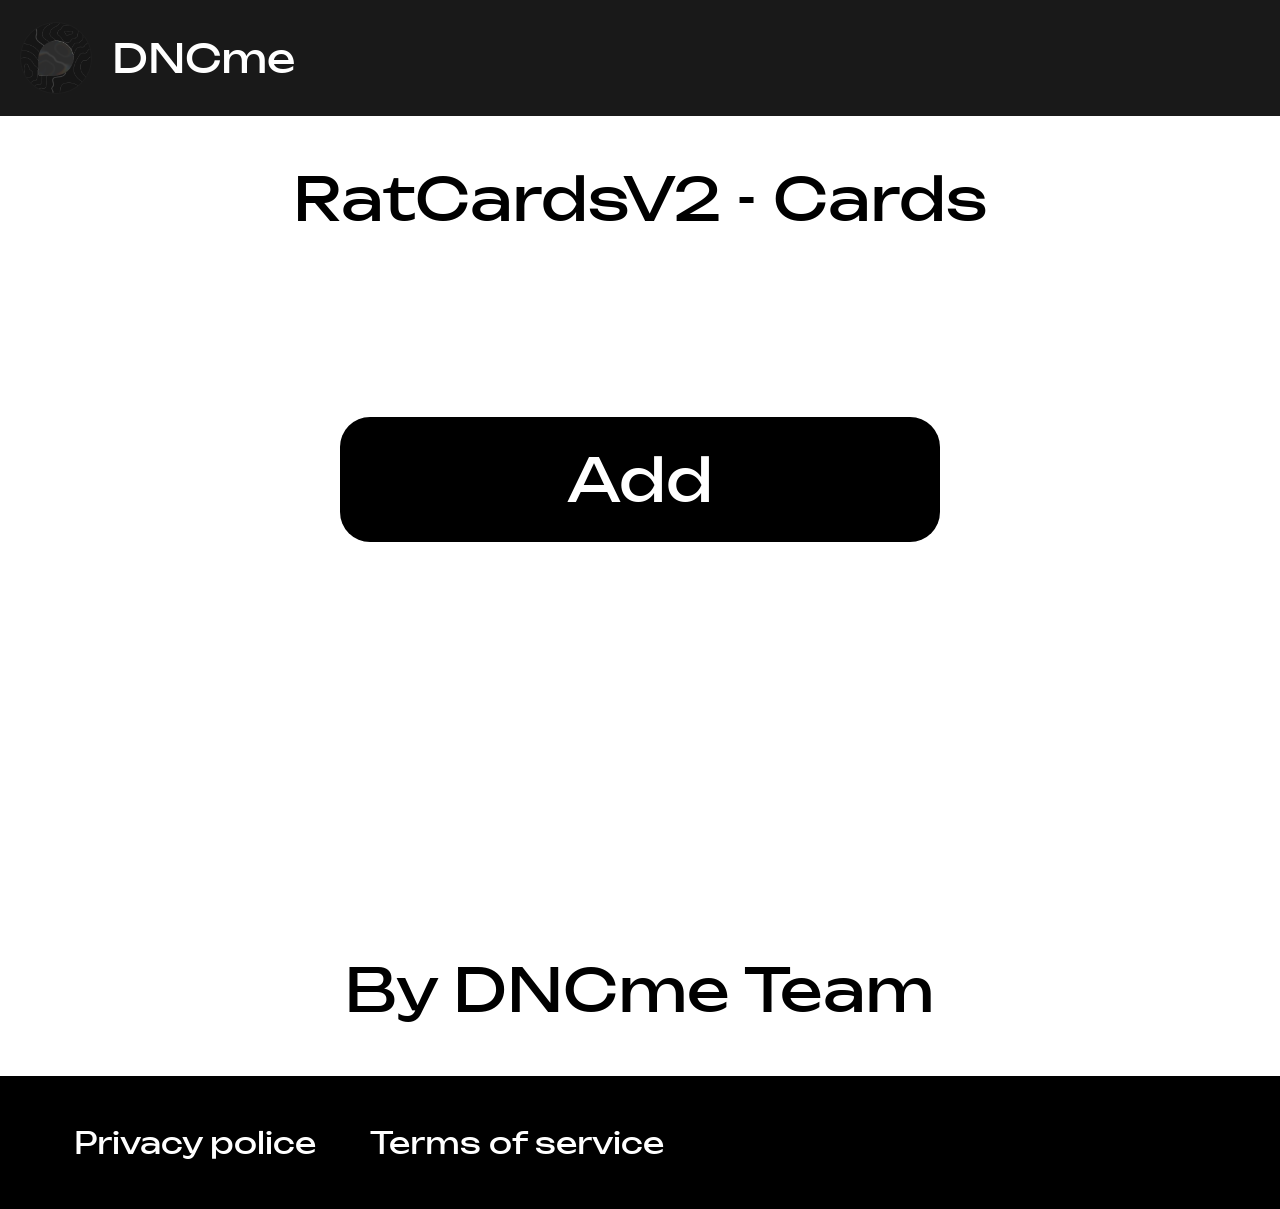
<file: index.html>
<!DOCTYPE html>
<html lang="en">
<head>
    <meta charset="UTF-8">
    <meta name="viewport" content="width=device-width, initial-scale=1.0">
    <title>RatCardsV2</title>
    <link rel="stylesheet" href="style.css">
</head>
<body>
    <header class="header">
        <img src="dncme.png" alt="" class="imghead" onclick="home()">
        <h2 class="headertxt" onclick="home()">DNCme</h2>
    </header>
    <main class="main">
        <h1 class="ratcards">RatCardsV2 - Cards</h1>
        <div class="centbutton">
            <button class="addbutton" onclick="add()">Add</button>
        </div>
    </main>
    <div class="footer">
        <h2 class="by">
            By DNCme Team
        </h2>
        <div class="foot">
            <a href="/ratcardsv2/privacy" class="inf">Privacy police</a>
            <a href="/ratcardsv2/terms" class="inf">Terms of service</a>
        </div>
    </div>
    <script>
        function add() {
            window.location.href = "https://discord.com/oauth2/authorize?client_id=1490006242389786714&permissions=1126451810380800&integration_type=0&scope=bot";
        }
        function home() {
            window.location.href = "https://dncme.github.io/ratcardsv2/";
        }
    </script>
</body>
</html>
</file>
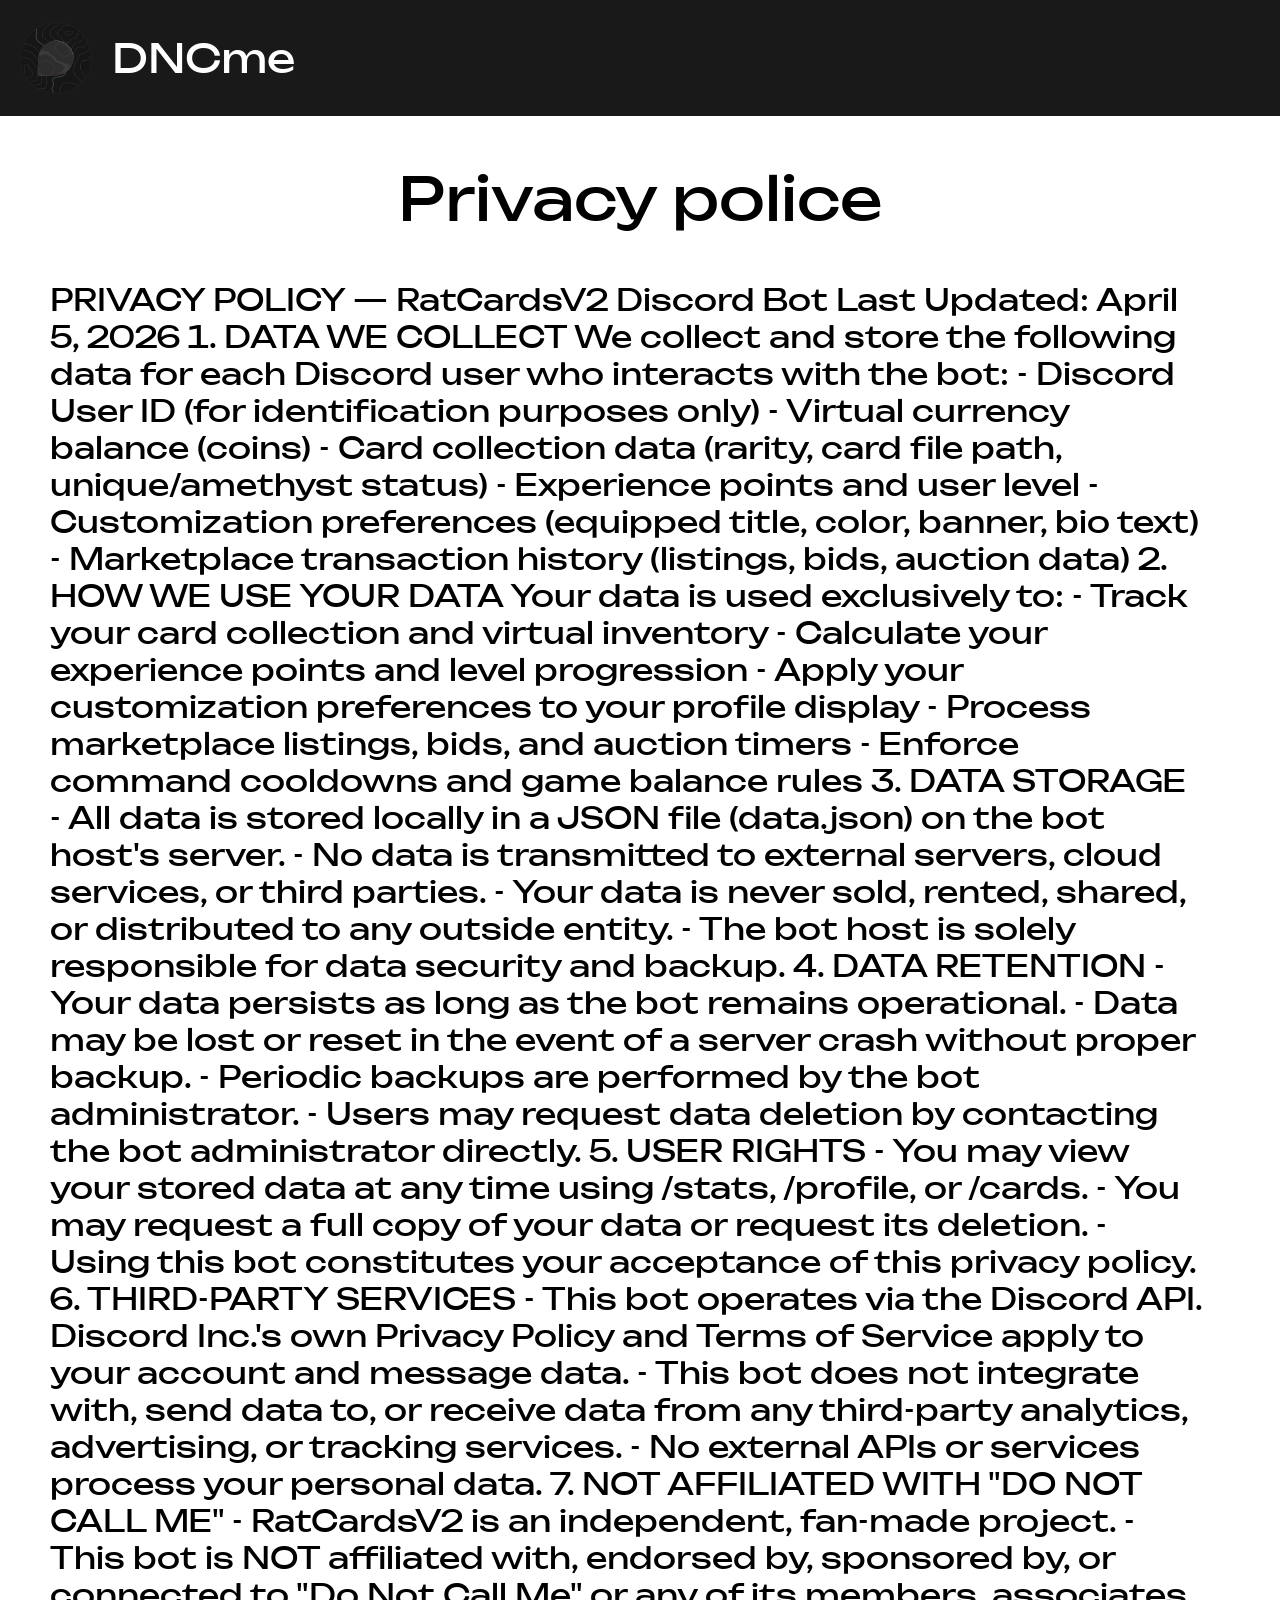
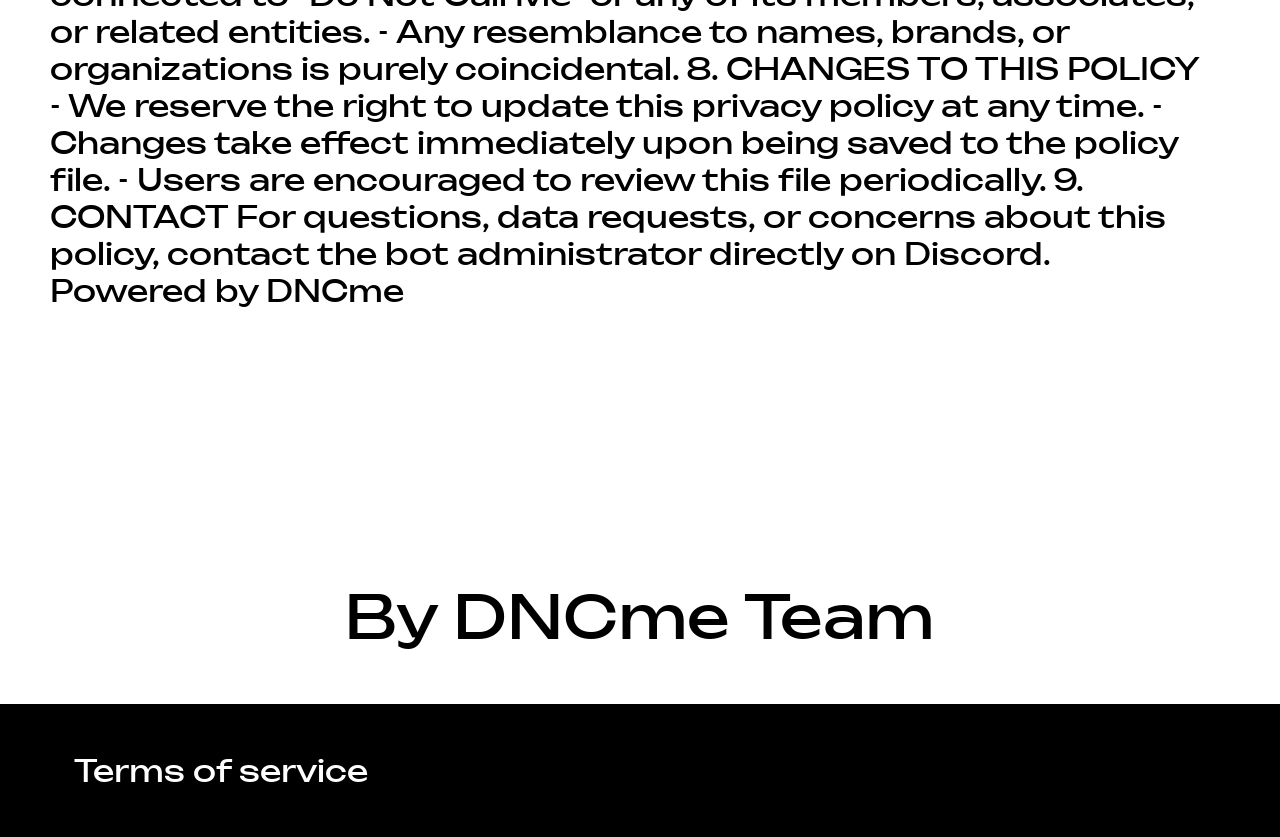
<file: policy.html>
<!DOCTYPE html>
<html lang="en">
<head>
    <meta charset="UTF-8">
    <meta name="viewport" content="width=device-width, initial-scale=1.0">
    <title>RatCardsV2 - Privacy police</title>
    <link rel="stylesheet" href="style.css">
</head>
<body>
    <header class="header">
        <img src="dncme.png" alt="" class="imghead" onclick="home()">
        <h2 class="headertxt" onclick="home()">DNCme</h2>
    </header>
    <main class="main">
        <h1 class="ratcards">Privacy police</h1>
        <h2 class="text">
            PRIVACY POLICY — RatCardsV2 Discord Bot

Last Updated: April 5, 2026

1. DATA WE COLLECT
We collect and store the following data for each Discord user who interacts with the bot:
- Discord User ID (for identification purposes only)
- Virtual currency balance (coins)
- Card collection data (rarity, card file path, unique/amethyst status)
- Experience points and user level
- Customization preferences (equipped title, color, banner, bio text)
- Marketplace transaction history (listings, bids, auction data)

2. HOW WE USE YOUR DATA
Your data is used exclusively to:
- Track your card collection and virtual inventory
- Calculate your experience points and level progression
- Apply your customization preferences to your profile display
- Process marketplace listings, bids, and auction timers
- Enforce command cooldowns and game balance rules

3. DATA STORAGE
- All data is stored locally in a JSON file (data.json) on the bot host's server.
- No data is transmitted to external servers, cloud services, or third parties.
- Your data is never sold, rented, shared, or distributed to any outside entity.
- The bot host is solely responsible for data security and backup.

4. DATA RETENTION
- Your data persists as long as the bot remains operational.
- Data may be lost or reset in the event of a server crash without proper backup.
- Periodic backups are performed by the bot administrator.
- Users may request data deletion by contacting the bot administrator directly.

5. USER RIGHTS
- You may view your stored data at any time using /stats, /profile, or /cards.
- You may request a full copy of your data or request its deletion.
- Using this bot constitutes your acceptance of this privacy policy.

6. THIRD-PARTY SERVICES
- This bot operates via the Discord API. Discord Inc.'s own Privacy Policy and Terms of Service apply to your account and message data.
- This bot does not integrate with, send data to, or receive data from any third-party analytics, advertising, or tracking services.
- No external APIs or services process your personal data.

7. NOT AFFILIATED WITH "DO NOT CALL ME"
- RatCardsV2 is an independent, fan-made project.
- This bot is NOT affiliated with, endorsed by, sponsored by, or connected to "Do Not Call Me" or any of its members, associates, or related entities.
- Any resemblance to names, brands, or organizations is purely coincidental.

8. CHANGES TO THIS POLICY
- We reserve the right to update this privacy policy at any time.
- Changes take effect immediately upon being saved to the policy file.
- Users are encouraged to review this file periodically.

9. CONTACT
For questions, data requests, or concerns about this policy, contact the bot administrator directly on Discord.

Powered by DNCme

        </h2>
    </main>
    <div class="footer">
        <h2 class="by">
            By DNCme Team
        </h2>
        <div class="foot">
            <a href="/ratcardsv2/terms" class="inf">Terms of service</a>
        </div>
    </div>
    <script>
        function add() {
            window.location.href = "https://discord.com/oauth2/authorize?client_id=1490006242389786714&permissions=1126451810380800&integration_type=0&scope=bot";
        }
        function home() {
            window.location.href = "https://dncme.github.io/ratcardsv2/";
        }
    </script>
</body>
</html>
</file>
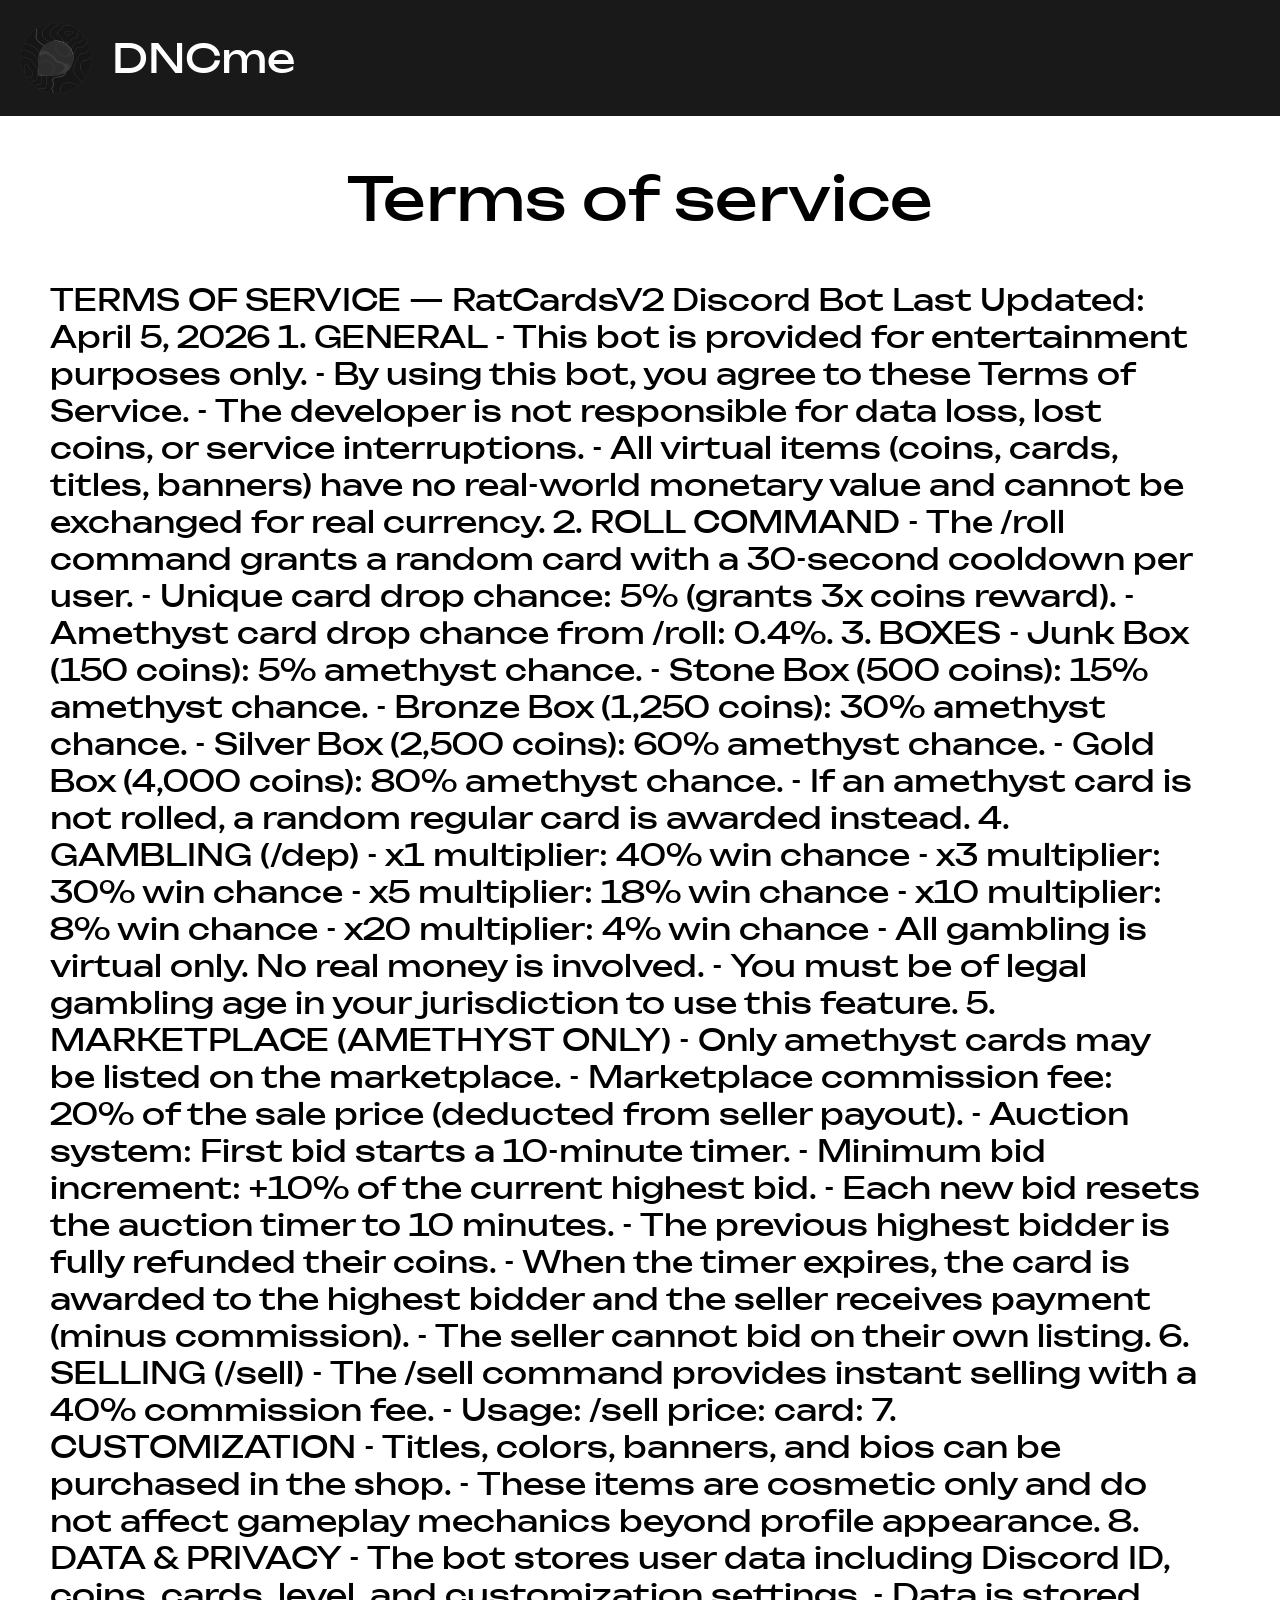
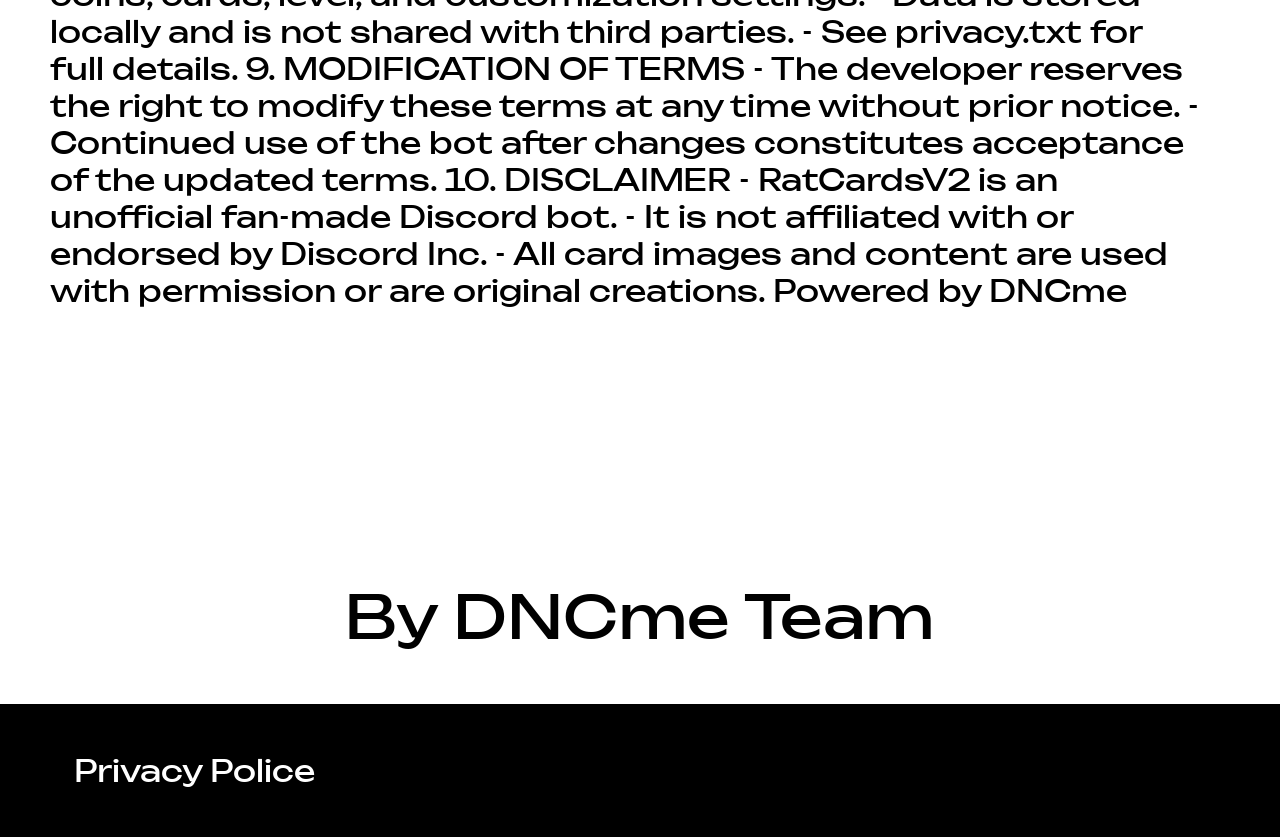
<file: terms.html>
<!DOCTYPE html>
<html lang="en">
<head>
    <meta charset="UTF-8">
    <meta name="viewport" content="width=device-width, initial-scale=1.0">
    <title>RatCardsV2 - Terms of service</title>
    <link rel="stylesheet" href="style.css">
</head>
<body>
    <header class="header">
        <img src="dncme.png" alt="" class="imghead" onclick="home()">
        <h2 class="headertxt" onclick="home()">DNCme</h2>
    </header>
    <main class="main">
        <h1 class="ratcards">Terms of service</h1>
        <h2 class="text">
            TERMS OF SERVICE — RatCardsV2 Discord Bot

Last Updated: April 5, 2026

1. GENERAL
- This bot is provided for entertainment purposes only.
- By using this bot, you agree to these Terms of Service.
- The developer is not responsible for data loss, lost coins, or service interruptions.
- All virtual items (coins, cards, titles, banners) have no real-world monetary value and cannot be exchanged for real currency.

2. ROLL COMMAND
- The /roll command grants a random card with a 30-second cooldown per user.
- Unique card drop chance: 5% (grants 3x coins reward).
- Amethyst card drop chance from /roll: 0.4%.

3. BOXES
- Junk Box (150 coins): 5% amethyst chance.
- Stone Box (500 coins): 15% amethyst chance.
- Bronze Box (1,250 coins): 30% amethyst chance.
- Silver Box (2,500 coins): 60% amethyst chance.
- Gold Box (4,000 coins): 80% amethyst chance.
- If an amethyst card is not rolled, a random regular card is awarded instead.

4. GAMBLING (/dep)
- x1 multiplier: 40% win chance
- x3 multiplier: 30% win chance
- x5 multiplier: 18% win chance
- x10 multiplier: 8% win chance
- x20 multiplier: 4% win chance
- All gambling is virtual only. No real money is involved.
- You must be of legal gambling age in your jurisdiction to use this feature.

5. MARKETPLACE (AMETHYST ONLY)
- Only amethyst cards may be listed on the marketplace.
- Marketplace commission fee: 20% of the sale price (deducted from seller payout).
- Auction system: First bid starts a 10-minute timer.
- Minimum bid increment: +10% of the current highest bid.
- Each new bid resets the auction timer to 10 minutes.
- The previous highest bidder is fully refunded their coins.
- When the timer expires, the card is awarded to the highest bidder and the seller receives payment (minus commission).
- The seller cannot bid on their own listing.

6. SELLING (/sell)
- The /sell command provides instant selling with a 40% commission fee.
- Usage: /sell price:<amount> card:<index>

7. CUSTOMIZATION
- Titles, colors, banners, and bios can be purchased in the shop.
- These items are cosmetic only and do not affect gameplay mechanics beyond profile appearance.

8. DATA & PRIVACY
- The bot stores user data including Discord ID, coins, cards, level, and customization settings.
- Data is stored locally and is not shared with third parties.
- See privacy.txt for full details.

9. MODIFICATION OF TERMS
- The developer reserves the right to modify these terms at any time without prior notice.
- Continued use of the bot after changes constitutes acceptance of the updated terms.

10. DISCLAIMER
- RatCardsV2 is an unofficial fan-made Discord bot.
- It is not affiliated with or endorsed by Discord Inc.
- All card images and content are used with permission or are original creations.

Powered by DNCme

        </h2>
    </main>
    <div class="footer">
        <h2 class="by">
            By DNCme Team
        </h2>
        <div class="foot">
            <a href="/ratcardsv2/privacy" class="inf">Privacy Police</a>
        </div>
    </div>
    <script>
        function add() {
            window.location.href = "https://discord.com/oauth2/authorize?client_id=1490006242389786714&permissions=1126451810380800&integration_type=0&scope=bot";
        }
        function home() {
            window.location.href = "https://dncme.github.io/ratcardsv2/";
        }
    </script>
</body>
</html>
</file>
<file: style.css>
@font-face {
    font-family: 'Bounded';
    src: url('Bounded.ttf') format('truetype');
}

* {
    transition: all cubic-bezier(.04,.18,0,.98) 0.3s;
}

body {
    margin: 0;
    overflow-x: hidden;
}

.header {
    position: sticky;
    display: flex;
    background-color: rgba(0, 0, 0, 0.9);
    backdrop-filter: blur(33px);
    padding: 0px;
    width: 100%;
    align-items: center;
    top: 0;
}

.imghead {
    width: 70px;
    margin: 20px;
    border-radius: 100%;
    border: 1px rgba(255, 255, 255, 0.02) solid;
    cursor: pointer;
}

.headertxt {
    width: 100%;
    font-size: 40px;
    font-family: 'Bounded';
    font-weight: 500;
    color: white;
    cursor: pointer;
}

.ratcards {
    width: 100%;
    font-size: 60px;
    font-family: 'Bounded';
    font-weight: 500;
    color: black;
    text-align: center;
    margin-top: 5vh;
}

.by {
    width: 100%;
    font-size: 60px;
    font-family: 'Bounded';
    font-weight: 500;
    color: black;
    text-align: center;
    margin-top: 30vh;
}

.addbutton {
    background-color: black;
    width: 600px;
    height: 125px;
    font-size: 60px;
    font-family: 'Bounded';
    font-weight: 500;
    color: rgb(255, 255, 255);
    text-align: center;
    border-radius: 30px;
    border: none;
    outline-offset: 0px;
    outline: 0px rgba(0, 0, 0, 0) dashed;
    cursor: pointer;
}

.addbutton:hover {
    transform: scale(1.05);
    outline-offset: 10px;
    outline: 7px rgba(0, 0, 0, 1) dashed;
}

.centbutton {
    display: flex;
    align-items: center;
    justify-content: center;
    min-height: 45vh;
}

.foot {
    background-color: black;
    width: 100%;
    padding-top: 48px;
    padding-bottom: 48px;
    padding-left: 24px;
    padding-right: 24px;
}

.text {
    width: 90%;
    margin-left: 50px;
    font-size: 30px;
    font-family: 'Bounded';
    font-weight: 500;
    color: black;
    margin-top: 5vh;
}

.inf {
    color: white;
    text-decoration: none;
    width: 90%;
    margin-left: 50px;
    font-size: 30px;
    font-family: 'Bounded';
    font-weight: 500;
    margin-top: 5vh;
}
</file>
